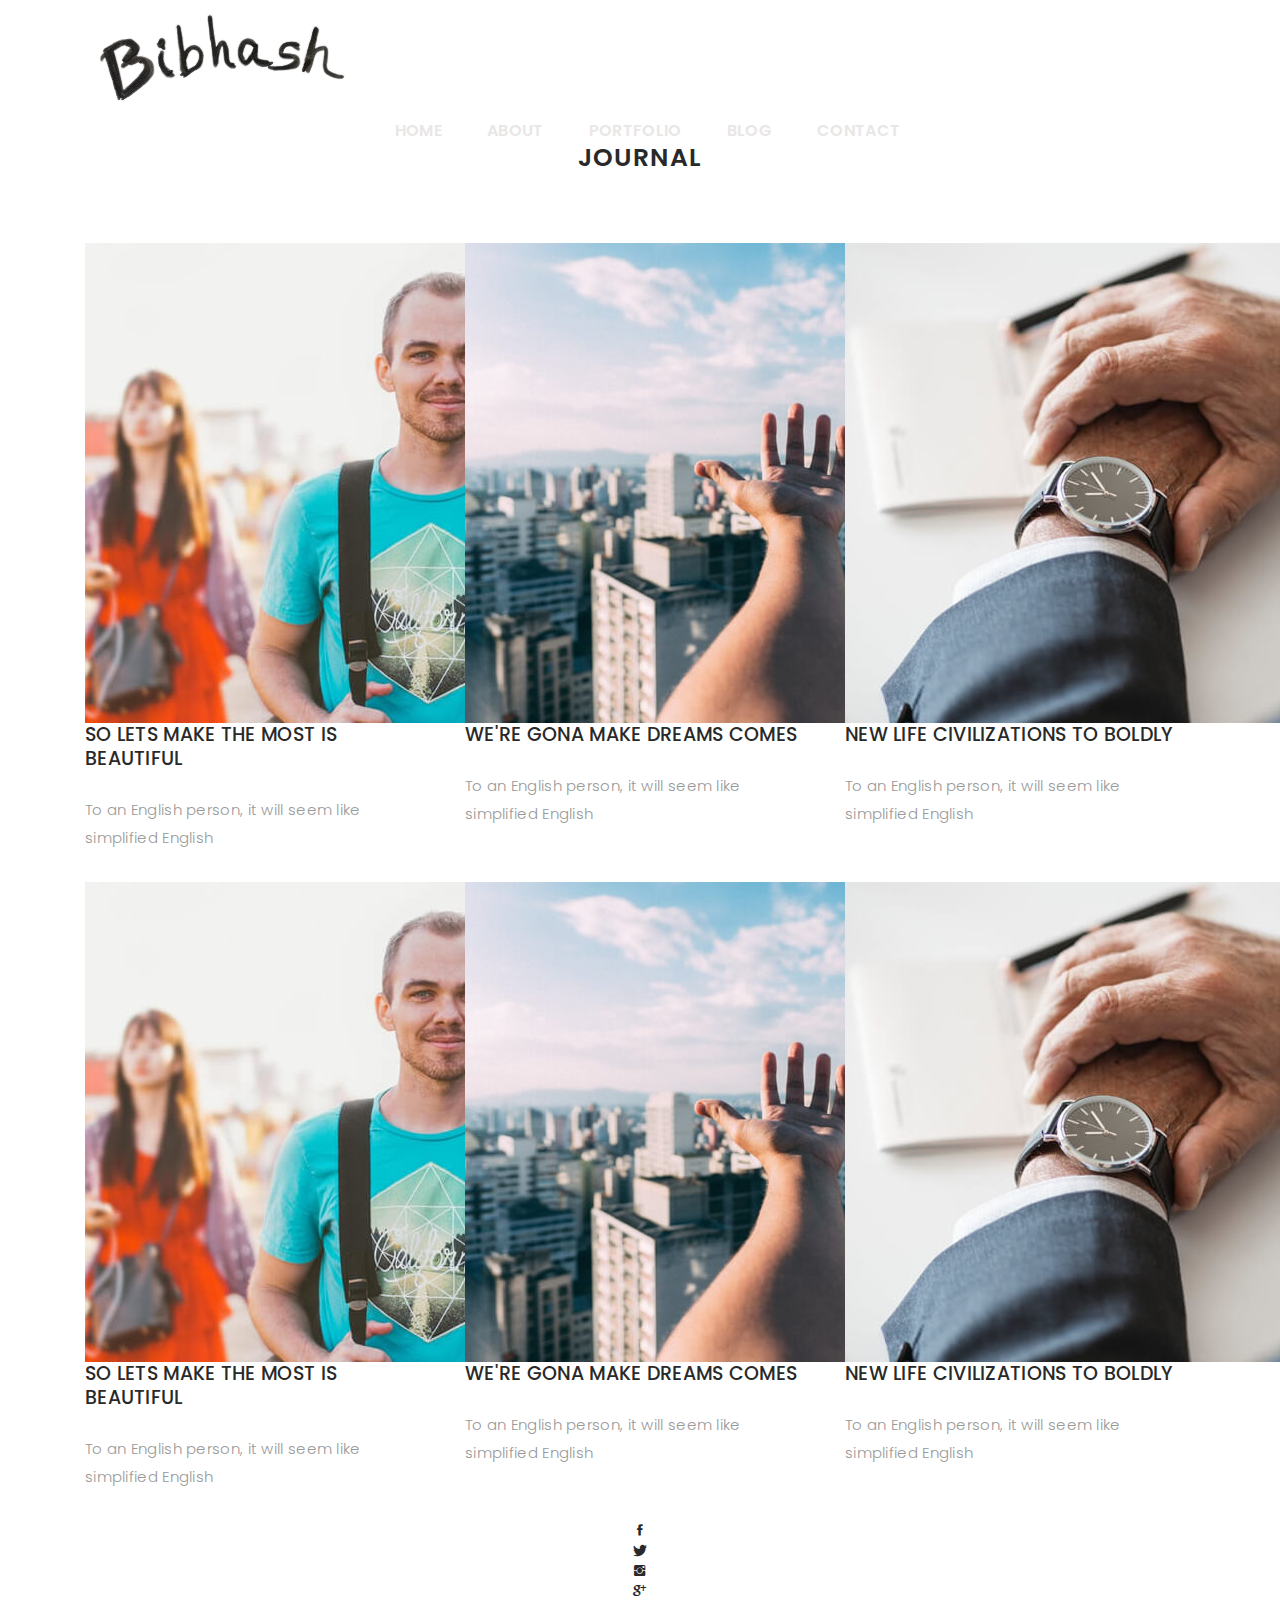
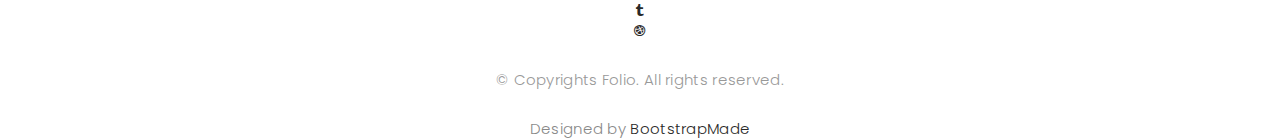
<file: docs/blog-grid.html>
<!DOCTYPE html>
<html lang="en">

<head>
  <!-- meta -->
  <meta charset="utf-8">
  <meta content="width=device-width, initial-scale=1.0" name="viewport">

  <title>Folio - Blog Grid</title>
  <meta content="" name="keywords">
  <meta content="" name="description">

  <!-- Google Fonts -->
  <link href="https://fonts.googleapis.com/css?family=Poppins:300,300i,400,400i,500,500i,600,600i,700,700i|Playfair+Display:400,400i,700,700i,900,900i" rel="stylesheet">

  <!-- Bootstrap CSS File -->
  <link href="lib/bootstrap/css/bootstrap.min.css" rel="stylesheet">

  <!-- Libraries CSS Files -->
  <link href="lib/ionicons/css/ionicons.min.css" rel="stylesheet">
  <link href="lib/owlcarousel/assets/owl.carousel.min.css" rel="stylesheet">
  <link href="lib/magnific-popup/magnific-popup.css" rel="stylesheet">
  <link href="lib/hover/hover.min.css" rel="stylesheet">

  <!-- Blog Stylesheet File -->
  <link href="css/blog.css" rel="stylesheet">

  <!-- Main Stylesheet File -->
  <link href="css/style.css" rel="stylesheet">

  <!-- Responsive css -->
  <link href="css/responsive.css" rel="stylesheet">

  <!-- Favicon -->
  <link rel="shortcut icon" href="images/favicon.png">

  <!-- =======================================================
    Theme Name: Folio
    Theme URL: https://bootstrapmade.com/folio-bootstrap-portfolio-template/
    Author: BootstrapMade.com
    Author URL: https://bootstrapmade.com
  ======================================================= -->
</head>

<body>

  <!-- start section navbar -->
  <nav id="main-nav-subpage" class="subpage-nav">
    <div class="row">
      <div class="container">

        <div class="logo">
          <a href="index.html"><img src="images/logo.png" alt="logo"></a>
        </div>

        <div class="responsive"><i data-icon="m" class="ion-navicon-round"></i></div>

        <ul class="nav-menu list-unstyled">
          <li><a href="#homee" class="smoothScroll">Home</a></li>
          <li><a href="#about" class="smoothScroll">About</a></li>
          <li><a href="#portfolio" class="smoothScroll">Portfolio</a></li>
          <li><a href="#blog" class="smoothScroll">Blog</a></li>
          <li><a href="#contact" class="smoothScroll">Contact</a></li>
        </ul>

      </div>
    </div>
  </nav>
  <!-- End section navbar -->

  <!-- start section journal -->
  <div id="journal-blog" class="text-left  paddsections">

    <div class="container">
      <div class="section-title text-center">
        <h2>journal</h2>
      </div>
    </div>

    <div class="container">
      <div class="journal-block">
        <div class="row">

          <div class="col-lg-4 col-md-6">
            <div class="journal-info mb-30">

              <a href="blog-single.html"><img src="images/blog-post-1.jpg" class="img-responsive" alt="img"></a>

              <div class="journal-txt">

                <h4><a href="blog-single.html">SO LETS MAKE THE MOST IS BEAUTIFUL</a></h4>
                <p class="separator">To an English person, it will seem like simplified English
                </p>

              </div>

            </div>
          </div>

          <div class="col-lg-4 col-md-6">
            <div class="journal-info mb-30">

              <a href="blog-single.html"><img src="images/blog-post-2.jpg" class="img-responsive" alt="img"></a>

              <div class="journal-txt">

                <h4><a href="blog-single.html">WE'RE GONA MAKE DREAMS COMES</a></h4>
                <p class="separator">To an English person, it will seem like simplified English
                </p>

              </div>

            </div>
          </div>

          <div class="col-lg-4 col-md-6">
            <div class="journal-info mb-30">

              <a href="blog-single.html"><img src="images/blog-post-3.jpg" class="img-responsive" alt="img"></a>

              <div class="journal-txt">

                <h4><a href="blog-single.html">NEW LIFE CIVILIZATIONS TO BOLDLY</a></h4>
                <p class="separator">To an English person, it will seem like simplified English
                </p>

              </div>

            </div>
          </div>

          <div class="col-lg-4 col-md-6">
            <div class="journal-info mb-30">

              <a href="blog-single.html"><img src="images/blog-post-1.jpg" class="img-responsive" alt="img"></a>

              <div class="journal-txt">

                <h4><a href="blog-single.html">SO LETS MAKE THE MOST IS BEAUTIFUL</a></h4>
                <p class="separator">To an English person, it will seem like simplified English
                </p>

              </div>

            </div>
          </div>

          <div class="col-lg-4 col-md-6">
            <div class="journal-info mb-30">

              <a href="blog-single.html"><img src="images/blog-post-2.jpg" class="img-responsive" alt="img"></a>

              <div class="journal-txt">

                <h4><a href="blog-single.html">WE'RE GONA MAKE DREAMS COMES</a></h4>
                <p class="separator">To an English person, it will seem like simplified English
                </p>

              </div>

            </div>
          </div>

          <div class="col-lg-4 col-md-6">
            <div class="journal-info mb-30">

              <a href="blog-single.html"><img src="images/blog-post-3.jpg" class="img-responsive" alt="img"></a>

              <div class="journal-txt">

                <h4><a href="blog-single.html">NEW LIFE CIVILIZATIONS TO BOLDLY</a></h4>
                <p class="separator">To an English person, it will seem like simplified English
                </p>

              </div>

            </div>
          </div>

        </div>
      </div>
    </div>
  </div>
  <!-- End section journal -->


  <!-- start section footer -->
  <div id="footer" class="text-center">
    <div class="container">
      <div class="socials-media text-center">

        <ul class="list-unstyled">
          <li><a href="#"><i class="ion-social-facebook"></i></a></li>
          <li><a href="#"><i class="ion-social-twitter"></i></a></li>
          <li><a href="#"><i class="ion-social-instagram"></i></a></li>
          <li><a href="#"><i class="ion-social-googleplus"></i></a></li>
          <li><a href="#"><i class="ion-social-tumblr"></i></a></li>
          <li><a href="#"><i class="ion-social-dribbble"></i></a></li>
        </ul>

      </div>

      <p>&copy; Copyrights Folio. All rights reserved.</p>

      <div class="credits">
        <!--
          All the links in the footer should remain intact.
          You can delete the links only if you purchased the pro version.
          Licensing information: https://bootstrapmade.com/license/
          Purchase the pro version with working PHP/AJAX contact form: https://bootstrapmade.com/buy/?theme=Folio
        -->
        Designed by <a href="https://bootstrapmade.com/">BootstrapMade</a>
      </div>

    </div>
  </div>
  <!-- End section footer -->

  <!-- JavaScript Libraries -->
  <script src="lib/jquery/jquery.min.js"></script>
  <script src="lib/jquery/jquery-migrate.min.js"></script>
  <script src="lib/bootstrap/js/bootstrap.bundle.min.js"></script>
  <script src="lib/typed/typed.js"></script>
  <script src="lib/owlcarousel/owl.carousel.min.js"></script>
  <script src="lib/magnific-popup/magnific-popup.min.js"></script>
  <script src="lib/isotope/isotope.pkgd.min.js"></script>

  <!-- Contact Form JavaScript File -->
  <script src="contactform/contactform.js"></script>

  <!-- Template Main Javascript File -->
  <script src="js/main.js"></script>

</body>

</html>
</file>
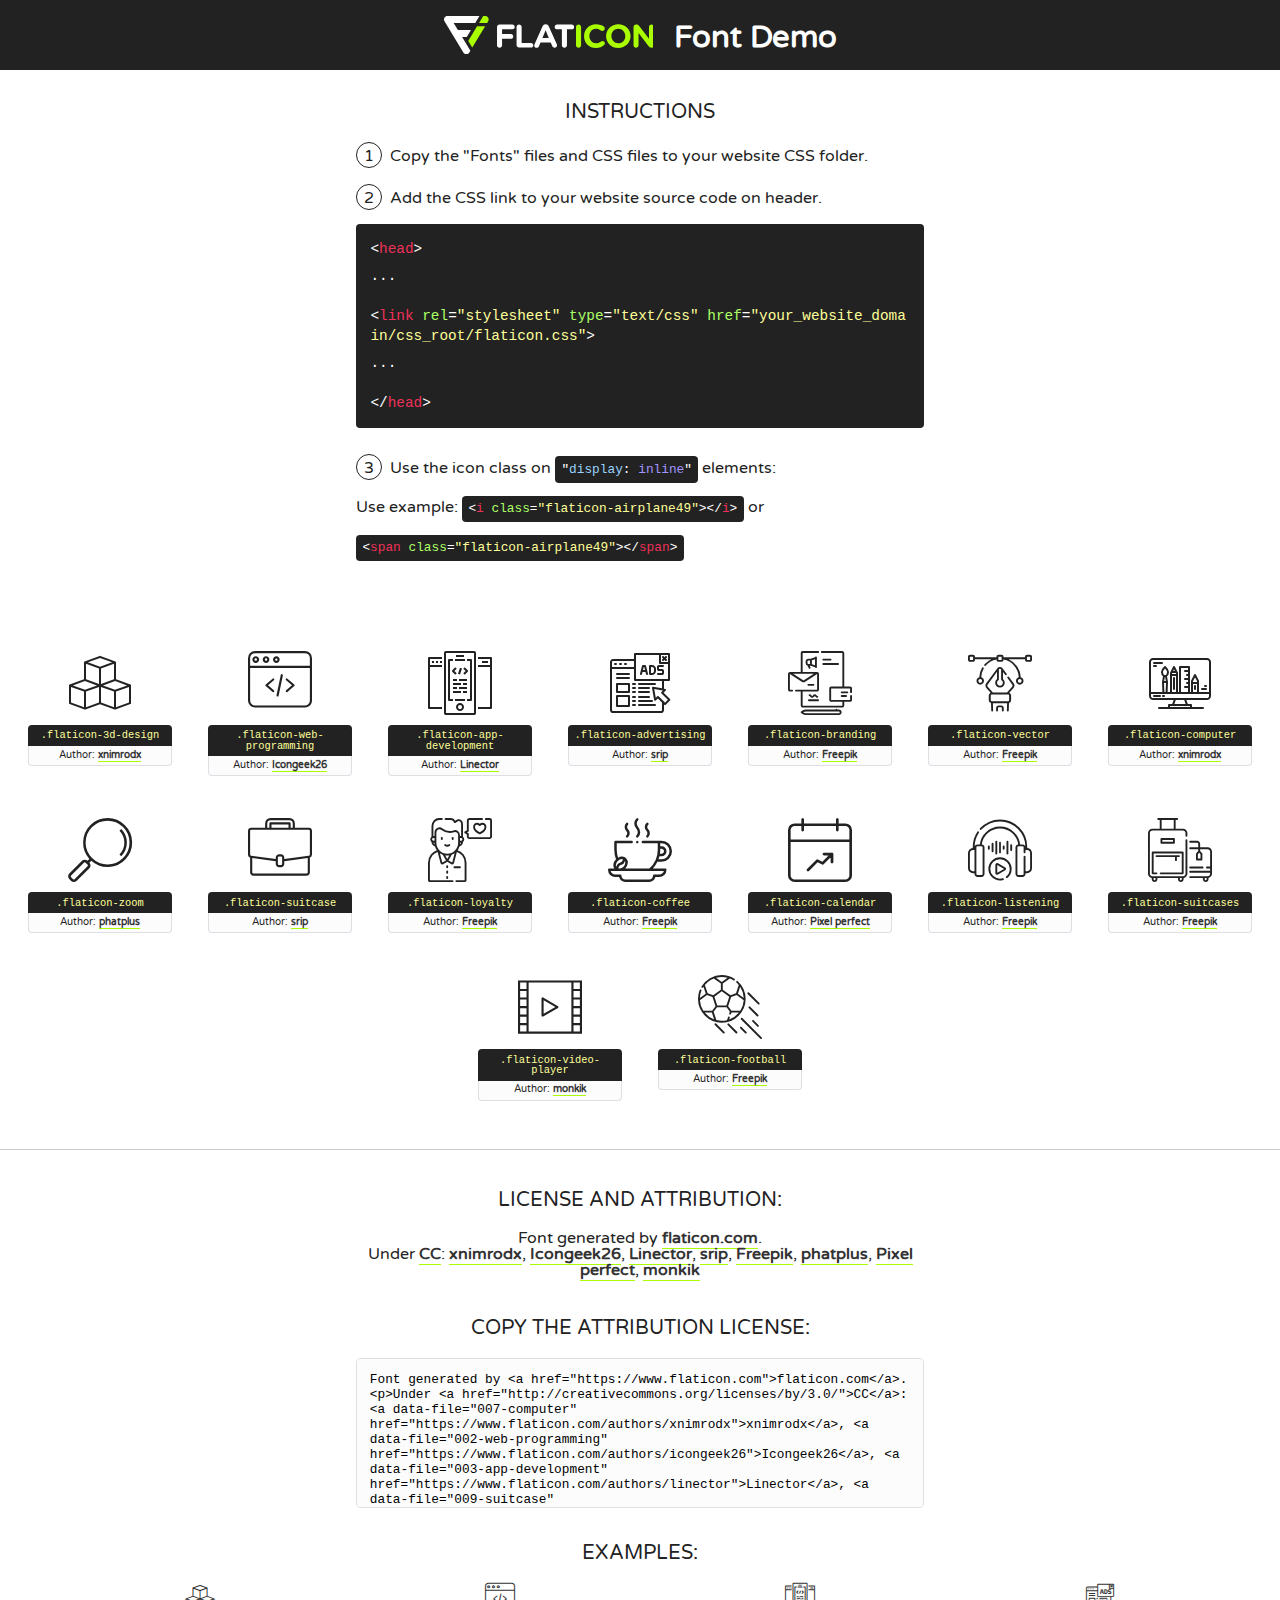
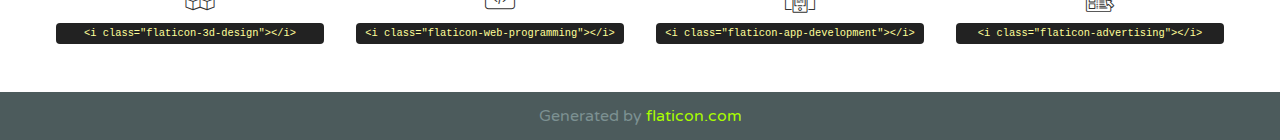
<file: website2.0/fonts/flaticon/font/flaticon.html>
<!DOCTYPE html>
<!--
  Flaticon icon font: Flaticon
  Creation date: 03/07/2020 09:59
-->
<html>
<!DOCTYPE html>
<html>

<head>
    <title>Flaticon WebFont</title>
    <link href="http://fonts.googleapis.com/css?family=Varela+Round" rel="stylesheet" type="text/css" />
    <link rel="stylesheet" type="text/css" href="flaticon.css">
    <meta charset="UTF-8">
    <style>
    html, body, div, span, applet, object, iframe,
    h1, h2, h3, h4, h5, h6, p, blockquote, pre,
    a, abbr, acronym, address, big, cite, code,
    del, dfn, em, img, ins, kbd, q, s, samp,
    small, strike, strong, sub, sup, tt, var,
    b, u, i, center,
    dl, dt, dd, ol, ul, li,
    fieldset, form, label, legend,
    table, caption, tbody, tfoot, thead, tr, th, td,
    article, aside, canvas, details, embed, 
    figure, figcaption, footer, header, hgroup, 
    menu, nav, output, ruby, section, summary,
    time, mark, audio, video {
        margin: 0;
        padding: 0;
        border: 0;
        font-size: 100%;
        font: inherit;
        vertical-align: baseline;
    }
    /* HTML5 display-role reset for older browsers */
    article, aside, details, figcaption, figure, 
    footer, header, hgroup, menu, nav, section {
        display: block;
    }
    body {
        line-height: 1;
    }
    ol, ul {
        list-style: none;
    }
    blockquote, q {
        quotes: none;
    }
    blockquote:before, blockquote:after,
    q:before, q:after {
        content: '';
        content: none;
    }
    table {
        border-collapse: collapse;
        border-spacing: 0;
    }
    body {
        font-family: 'Varela Round', Helvetica, Arial, sans-serif;
        font-size: 16px;
        color: #222;
    }
    a {
        color: #333;
        border-bottom: 1px solid #a9fd00;
        font-weight: bold;
        text-decoration: none;
    }
    * {
        -moz-box-sizing: border-box;
        -webkit-box-sizing: border-box;
        box-sizing: border-box;
        margin: 0;
        padding: 0;
    }
    [class^="flaticon-"]:before, [class*=" flaticon-"]:before, [class^="flaticon-"]:after, [class*=" flaticon-"]:after {
        font-family: Flaticon;
        font-size: 30px;
        font-style: normal;
        margin-left: 20px;
        color: #333;
    }
    .wrapper {
        max-width: 600px;
        margin: auto;
        padding: 0 1em;
    }
    .title {
        font-size: 1.25em;
        text-align: center;
        margin-bottom: 1em;
        text-transform: uppercase;
    }
    header {
        text-align: center;
        background-color: #222;
        color: #fff;
        padding: 1em;
    }
    header .logo {
        width: 210px;
        height: 38px;
        display: inline-block;
        vertical-align: middle;
        margin-right: 1em;
        border: none;
    }
    header strong {
        font-size: 1.95em;
        font-weight: bold;
        vertical-align: middle;
        margin-top: 5px;
        display: inline-block;
    }
    .demo {
        margin: 2em auto;
        line-height: 1.25em;
    }
    .demo ul li {
        margin-bottom: 1em;
    }
    .demo ul li .num {
        color: #222;
        border-radius: 20px;
        display: inline-block;
        width: 26px;
        padding: 3px;
        height: 26px;
        text-align: center;
        margin-right: 0.5em;
        border: 1px solid #222;
    }
    .demo ul li code {
        background-color: #222;
        border-radius: 4px;
        padding: 0.25em 0.5em;
        display: inline-block;
        color: #fff;
        font-family: Consolas,Monaco,Lucida Console,Liberation Mono,DejaVu Sans Mono,Bitstream Vera Sans Mono,Courier New, monospace;
        font-weight: lighter;
        margin-top: 1em;
        font-size: 0.8em;
        word-break: break-all;
    }
    .demo ul li code.big {
        padding: 1em;
        font-size: 0.9em;
    }
    .demo ul li code .red {
        color: #EF3159;
    }
    .demo ul li code .green {
        color: #ACFF65;
    }
    .demo ul li code .yellow {
        color: #FFFF99;
    }
    .demo ul li code .blue {
        color: #99D3FF;
    }
    .demo ul li code .purple {
        color: #A295FF;
    }
    .demo ul li code .dots {
        margin-top: 0.5em;
        display: block;
    }
    #glyphs {
        border-bottom: 1px solid #ccc;
        padding: 2em 0;
        text-align: center;
    }
    .glyph {
        display: inline-block;
        width: 9em;
        margin: 1em;
        text-align: center;
        vertical-align: top;
        background: #FFF;
    }
    .glyph .glyph-icon {
        padding: 10px;
        display: block;
        font-family:"Flaticon";
        font-size: 64px;
        line-height: 1;
    }
    .glyph .glyph-icon:before {
        font-size: 64px;
        color: #222;
        margin-left: 0;
    }
    .class-name {
        font-size: 0.65em;
        background-color: #222;
        color: #fff;
        border-radius: 4px 4px 0 0;
        padding: 0.5em;
        color: #FFFF99;
        font-family: Consolas,Monaco,Lucida Console,Liberation Mono,DejaVu Sans Mono,Bitstream Vera Sans Mono,Courier New, monospace;
    }
    .author-name {
        font-size: 0.6em;
        background-color: #fcfcfd;
        border: 1px solid #DEDEE4;
        border-top: 0;
        border-radius: 0 0 4px 4px;
        padding: 0.5em;
    }
    .class-name:last-child {
        font-size: 10px;
        color:#888;
    }
    .class-name:last-child a {
        font-size: 10px;
        color:#555;
    }
    .class-name:last-child a:hover {
        color:#a9fd00;
    }
    .glyph > input {
        display: block;
        width: 100px;
        margin: 5px auto;
        text-align: center;
        font-size: 12px;
        cursor: text;
    }
    .glyph > input.icon-input {
        font-family:"Flaticon";
        font-size: 16px;
        margin-bottom: 10px;
    }
    .attribution .title {
        margin-top: 2em;
    }
    .attribution textarea {
        background-color: #fcfcfd;
        padding: 1em;
        border: none;
        box-shadow: none;
        border: 1px solid #DEDEE4;
        border-radius: 4px;
        resize: none;
        width: 100%;
        height: 150px;
        font-size: 0.8em;
        font-family: Consolas,Monaco,Lucida Console,Liberation Mono,DejaVu Sans Mono,Bitstream Vera Sans Mono,Courier New, monospace;
        -webkit-appearance: none;
    }
    .iconsuse {
        margin: 2em auto;
        text-align: center;
        max-width: 1200px;
    }
    .iconsuse:after {
        content: '';
        display: table;
        clear: both;
    }
    .iconsuse .image {
        float: left;
        width: 25%;
        padding: 0 1em;
    }
    .iconsuse .image p {
        margin-bottom: 1em;
    }
    .iconsuse .image span {
        display: block;
        font-size: 0.65em;
        background-color: #222;
        color: #fff;
        border-radius: 4px;
        padding: 0.5em;
        color: #FFFF99;
        margin-top: 1em;
        font-family: Consolas,Monaco,Lucida Console,Liberation Mono,DejaVu Sans Mono,Bitstream Vera Sans Mono,Courier New, monospace;
    }
    #footer {
        text-align: center;
        background-color: #4C5B5C;
        color: #7c9192;
        padding: 1em;
    }
    #footer a {
        border: none;
        color: #a9fd00;
        font-weight: normal;
    }
    @media (max-width: 960px) {
        .iconsuse .image {
            width: 50%;
        }
    }
    @media (max-width: 560px) {
        .iconsuse .image {
            width: 100%;
        }
    }
    </style>
</head>

<body class="characters-off">

    <header>
        <a href="https://www.flaticon.com" target="_blank" class="logo">
            <svg version="1.1" xmlns="http://www.w3.org/2000/svg" xmlns:xlink="http://www.w3.org/1999/xlink" xmlns:a="http://ns.adobe.com/AdobeSVGViewerExtensions/3.0/" viewBox="0 0 560.875 102.036" enable-background="new 0 0 560.875 102.036" xml:space="preserve">
                <defs>
                </defs>
                <g>
                    <g class="letters">
                        <path fill="#ffffff" d="M141.596,29.675c0-3.777,2.985-6.767,6.764-6.767h34.438c3.426,0,6.15,2.728,6.15,6.15
                        c0,3.43-2.724,6.149-6.15,6.149h-27.674v13.091h23.719c3.429,0,6.151,2.724,6.151,6.15c0,3.43-2.723,6.149-6.151,6.149h-23.719
                        v17.574c0,3.773-2.986,6.761-6.764,6.761c-3.779,0-6.764-2.989-6.764-6.761V29.675z"></path>
                        <path fill="#ffffff" d="M193.844,29.149c0-3.781,2.985-6.767,6.764-6.767c3.776,0,6.763,2.985,6.763,6.767v42.957h25.039
                        c3.426,0,6.149,2.726,6.149,6.153c0,3.425-2.723,6.15-6.149,6.15h-31.802c-3.779,0-6.764-2.986-6.764-6.768V29.149z"></path>
                        <path fill="#ffffff" d="M241.891,75.71l21.438-48.407c1.492-3.341,4.215-5.357,7.906-5.357h0.792
                        c3.686,0,6.323,2.017,7.815,5.357l21.439,48.407c0.436,0.967,0.701,1.845,0.701,2.723c0,3.602-2.809,6.501-6.414,6.501
                        c-3.161,0-5.269-1.845-6.499-4.655l-4.132-9.661h-27.059l-4.301,10.102c-1.144,2.631-3.426,4.214-6.237,4.214
                        c-3.517,0-6.24-2.81-6.24-6.325C241.1,77.64,241.451,76.677,241.891,75.71z M279.932,58.666l-8.521-20.297l-8.526,20.297H279.932
                        z"></path>
                        <path fill="#ffffff" d="M314.864,35.387H301.86c-3.429,0-6.239-2.813-6.239-6.238c0-3.429,2.811-6.24,6.239-6.24h39.533
                        c3.426,0,6.237,2.811,6.237,6.24c0,3.425-2.811,6.238-6.237,6.238h-13.001v42.785c0,3.773-2.99,6.761-6.764,6.761
                        c-3.779,0-6.764-2.989-6.764-6.761V35.387z"></path>
                        <path fill="#A9FD00" d="M352.615,29.149c0-3.781,2.985-6.767,6.767-6.767c3.774,0,6.761,2.985,6.761,6.767v49.024
                        c0,3.773-2.987,6.761-6.761,6.761c-3.781,0-6.767-2.989-6.767-6.761V29.149z"></path>
                        <path fill="#A9FD00" d="M374.132,53.836v-0.179c0-17.481,13.178-31.801,32.065-31.801c9.22,0,15.459,2.458,20.557,6.238
                        c1.402,1.054,2.637,2.985,2.637,5.357c0,3.692-2.985,6.59-6.681,6.59c-1.845,0-3.071-0.702-4.044-1.319
                        c-3.776-2.813-7.729-4.393-12.562-4.393c-10.364,0-17.831,8.611-17.831,19.154v0.173c0,10.542,7.291,19.329,17.831,19.329
                        c5.715,0,9.492-1.756,13.359-4.834c1.049-0.874,2.458-1.491,4.039-1.491c3.429,0,6.325,2.813,6.325,6.236
                        c0,2.106-1.056,3.78-2.282,4.834c-5.539,4.834-12.036,7.733-21.878,7.733C387.572,85.464,374.132,71.493,374.132,53.836z"></path>
                        <path fill="#A9FD00" d="M433.009,53.836v-0.179c0-17.481,13.79-31.801,32.766-31.801c18.981,0,32.592,14.143,32.592,31.628v0.173
                        c0,17.483-13.785,31.807-32.769,31.807C446.625,85.464,433.009,71.32,433.009,53.836z M484.224,53.836v-0.179
                        c0-10.539-7.725-19.326-18.626-19.326c-10.893,0-18.449,8.611-18.449,19.154v0.173c0,10.542,7.73,19.329,18.626,19.329
                        C476.676,72.986,484.224,64.378,484.224,53.836z"></path>
                        <path fill="#A9FD00" d="M506.233,29.321c0-3.774,2.99-6.763,6.767-6.763h1.401c3.252,0,5.183,1.583,7.029,3.953l26.093,34.265
                        V29.059c0-3.692,2.99-6.677,6.681-6.677c3.683,0,6.671,2.985,6.671,6.677v48.934c0,3.78-2.987,6.765-6.764,6.765h-0.436
                        c-3.257,0-5.188-1.581-7.034-3.953l-27.056-35.492v32.944c0,3.687-2.985,6.676-6.678,6.676c-3.683,0-6.673-2.989-6.673-6.676
                        V29.321z"></path>
                    </g>
                    <g class="insignia">
                        <path fill="#ffffff" d="M48.372,56.137h12.517l11.156-18.537H37.186L25.688,18.539h57.825L94.668,0H9.271
                        C5.925,0,2.842,1.801,1.198,4.716c-1.644,2.907-1.593,6.482,0.134,9.343l50.38,83.501c1.678,2.781,4.689,4.476,7.938,4.476
                        c3.246,0,6.257-1.695,7.935-4.476l2.898-4.804L48.372,56.137z"></path>
                        <g class="i">
                            <path fill="#A9FD00" d="M93.575,18.539h0.031v0.004l21.652,0.004l2.705-4.488c1.727-2.861,1.778-6.436,0.133-9.343
                            C116.454,1.801,113.371,0,110.026,0h-5.294L93.575,18.539z"></path>
                            <polygon fill="#A9FD00" points="88.291,27.356 64.725,66.486 75.519,84.404 109.942,27.356"></polygon>
                        </g>
                    </g>
                </g>
            </svg>
        </a>
        <strong>Font Demo</strong>
    </header>


    <section class="demo wrapper">

        <p class="title">Instructions</p>

        <ul>
            <li>
                <span class="num">1</span>Copy the "Fonts" files and CSS files to your website CSS folder.
            </li>
            <li>
                <span class="num">2</span>Add the CSS link to your website source code on header.
                <code class="big">
                    &lt;<span class="red">head</span>&gt;
                    <br/><span class="dots">...</span>
                    <br/>&lt;<span class="red">link</span> <span class="green">rel</span>=<span class="yellow">"stylesheet"</span> <span class="green">type</span>=<span class="yellow">"text/css"</span> <span class="green">href</span>=<span class="yellow">"your_website_domain/css_root/flaticon.css"</span>&gt;
                    <br/><span class="dots">...</span>
                    <br/>&lt;/<span class="red">head</span>&gt;
                </code>
            </li>

            <li>
                <p>
                    <span class="num">3</span>Use the icon class on <code>"<span class="blue">display</span>:<span class="purple"> inline</span>"</code> elements:
                    <br />
                    Use example: <code>&lt;<span class="red">i</span> <span class="green">class</span>=<span class="yellow">&quot;flaticon-airplane49&quot;</span>&gt;&lt;/<span class="red">i</span>&gt;</code> or <code>&lt;<span class="red">span</span> <span class="green">class</span>=<span class="yellow">&quot;flaticon-airplane49&quot;</span>&gt;&lt;/<span class="red">span</span>&gt;</code>
            </li>
        </ul>

    </section>




   <section id="glyphs">          
    
      
        <div class="glyph"><div class="glyph-icon flaticon-3d-design"></div>
            <div class="class-name">.flaticon-3d-design</div>
            <div class="author-name">Author: <a data-file="001-3d-design" href="https://www.flaticon.com/authors/xnimrodx">xnimrodx</a> </div> 
        </div>        
        
        <div class="glyph"><div class="glyph-icon flaticon-web-programming"></div>
            <div class="class-name">.flaticon-web-programming</div>
            <div class="author-name">Author: <a data-file="002-web-programming" href="https://www.flaticon.com/authors/icongeek26">Icongeek26</a> </div> 
        </div>        
        
        <div class="glyph"><div class="glyph-icon flaticon-app-development"></div>
            <div class="class-name">.flaticon-app-development</div>
            <div class="author-name">Author: <a data-file="003-app-development" href="https://www.flaticon.com/authors/linector">Linector</a> </div> 
        </div>        
        
        <div class="glyph"><div class="glyph-icon flaticon-advertising"></div>
            <div class="class-name">.flaticon-advertising</div>
            <div class="author-name">Author: <a data-file="004-advertising" href="https://www.flaticon.com/authors/srip">srip</a> </div> 
        </div>        
        
        <div class="glyph"><div class="glyph-icon flaticon-branding"></div>
            <div class="class-name">.flaticon-branding</div>
            <div class="author-name">Author: <a data-file="005-branding" href="http://www.freepik.com">Freepik</a> </div> 
        </div>        
        
        <div class="glyph"><div class="glyph-icon flaticon-vector"></div>
            <div class="class-name">.flaticon-vector</div>
            <div class="author-name">Author: <a data-file="006-vector" href="http://www.freepik.com">Freepik</a> </div> 
        </div>        
        
        <div class="glyph"><div class="glyph-icon flaticon-computer"></div>
            <div class="class-name">.flaticon-computer</div>
            <div class="author-name">Author: <a data-file="007-computer" href="https://www.flaticon.com/authors/xnimrodx">xnimrodx</a> </div> 
        </div>        
        
        <div class="glyph"><div class="glyph-icon flaticon-zoom"></div>
            <div class="class-name">.flaticon-zoom</div>
            <div class="author-name">Author: <a data-file="008-zoom" href="https://www.flaticon.com/authors/phatplus">phatplus</a> </div> 
        </div>        
        
        <div class="glyph"><div class="glyph-icon flaticon-suitcase"></div>
            <div class="class-name">.flaticon-suitcase</div>
            <div class="author-name">Author: <a data-file="009-suitcase" href="https://www.flaticon.com/authors/srip">srip</a> </div> 
        </div>        
        
        <div class="glyph"><div class="glyph-icon flaticon-loyalty"></div>
            <div class="class-name">.flaticon-loyalty</div>
            <div class="author-name">Author: <a data-file="010-loyalty" href="http://www.freepik.com">Freepik</a> </div> 
        </div>        
        
        <div class="glyph"><div class="glyph-icon flaticon-coffee"></div>
            <div class="class-name">.flaticon-coffee</div>
            <div class="author-name">Author: <a data-file="011-coffee" href="http://www.freepik.com">Freepik</a> </div> 
        </div>        
        
        <div class="glyph"><div class="glyph-icon flaticon-calendar"></div>
            <div class="class-name">.flaticon-calendar</div>
            <div class="author-name">Author: <a data-file="012-calendar" href="https://www.flaticon.com/authors/pixel-perfect">Pixel perfect</a> </div> 
        </div>        
        
        <div class="glyph"><div class="glyph-icon flaticon-listening"></div>
            <div class="class-name">.flaticon-listening</div>
            <div class="author-name">Author: <a data-file="013-listening" href="http://www.freepik.com">Freepik</a> </div> 
        </div>        
        
        <div class="glyph"><div class="glyph-icon flaticon-suitcases"></div>
            <div class="class-name">.flaticon-suitcases</div>
            <div class="author-name">Author: <a data-file="014-suitcases" href="http://www.freepik.com">Freepik</a> </div> 
        </div>        
        
        <div class="glyph"><div class="glyph-icon flaticon-video-player"></div>
            <div class="class-name">.flaticon-video-player</div>
            <div class="author-name">Author: <a data-file="015-video-player" href="https://www.flaticon.com/authors/monkik">monkik</a> </div> 
        </div>        
        
        <div class="glyph"><div class="glyph-icon flaticon-football"></div>
            <div class="class-name">.flaticon-football</div>
            <div class="author-name">Author: <a data-file="016-football" href="http://www.freepik.com">Freepik</a> </div> 
        </div>        
        

    </section>



    <section class="attribution wrapper"   style="text-align:center;">

      <div class="title">License and attribution:</div><div class="attrDiv">Font generated by <a href="https://www.flaticon.com">flaticon.com</a>. <div><p>Under <a href="http://creativecommons.org/licenses/by/3.0/">CC</a>: <a data-file="007-computer" href="https://www.flaticon.com/authors/xnimrodx">xnimrodx</a>, <a data-file="002-web-programming" href="https://www.flaticon.com/authors/icongeek26">Icongeek26</a>, <a data-file="003-app-development" href="https://www.flaticon.com/authors/linector">Linector</a>, <a data-file="009-suitcase" href="https://www.flaticon.com/authors/srip">srip</a>, <a data-file="016-football" href="http://www.freepik.com">Freepik</a>, <a data-file="008-zoom" href="https://www.flaticon.com/authors/phatplus">phatplus</a>, <a data-file="012-calendar" href="https://www.flaticon.com/authors/pixel-perfect">Pixel perfect</a>, <a data-file="015-video-player" href="https://www.flaticon.com/authors/monkik">monkik</a></p>  </div>
      </div>
      <div class="title">Copy the Attribution License:</div>

    <textarea onclick="this.focus();this.select();">Font generated by &lt;a href=&quot;https://www.flaticon.com&quot;&gt;flaticon.com&lt;/a&gt;. <p>Under <a href="http://creativecommons.org/licenses/by/3.0/">CC</a>: <a data-file="007-computer" href="https://www.flaticon.com/authors/xnimrodx">xnimrodx</a>, <a data-file="002-web-programming" href="https://www.flaticon.com/authors/icongeek26">Icongeek26</a>, <a data-file="003-app-development" href="https://www.flaticon.com/authors/linector">Linector</a>, <a data-file="009-suitcase" href="https://www.flaticon.com/authors/srip">srip</a>, <a data-file="016-football" href="http://www.freepik.com">Freepik</a>, <a data-file="008-zoom" href="https://www.flaticon.com/authors/phatplus">phatplus</a>, <a data-file="012-calendar" href="https://www.flaticon.com/authors/pixel-perfect">Pixel perfect</a>, <a data-file="015-video-player" href="https://www.flaticon.com/authors/monkik">monkik</a></p>  
     </textarea>

    </section>

    <section class="iconsuse">

          <div class="title">Examples:</div>            
             
            <div class="image">
                <p>
                    <i class="glyph-icon flaticon-3d-design"></i> 
                    <span>&lt;i class=&quot;flaticon-3d-design&quot;&gt;&lt;/i&gt;</span>
                </p>
            </div>
            
            <div class="image">
                <p>
                    <i class="glyph-icon flaticon-web-programming"></i> 
                    <span>&lt;i class=&quot;flaticon-web-programming&quot;&gt;&lt;/i&gt;</span>
                </p>
            </div>
            
            <div class="image">
                <p>
                    <i class="glyph-icon flaticon-app-development"></i> 
                    <span>&lt;i class=&quot;flaticon-app-development&quot;&gt;&lt;/i&gt;</span>
                </p>
            </div>
            
            <div class="image">
                <p>
                    <i class="glyph-icon flaticon-advertising"></i> 
                    <span>&lt;i class=&quot;flaticon-advertising&quot;&gt;&lt;/i&gt;</span>
                </p>
            </div>
                       
        </div>
                            
    </section>

<div id="footer">
    <div>Generated by <a href="https://www.flaticon.com">flaticon.com</a>
    </div>
</div>



</body>
</html>
</file>
<file: docs/css/blog.css>
/*-----------------------------------------------------------------------------------*/

/*  -  Navbar fixd page
/*-----------------------------------------------------------------------------------*/

.subpage-nav {
  display: block !important;
  position: relative;
}

/*-----------------------------------------------------------------------------------*/

/*  /* Single page */

/*-----------------------------------------------------------------------------------*/

/* main content */

.main-content {
  background: #f7f7f7;
}

.main-content .container-main {
  display: inline-block;
  width: 100%;
}

.main-content .container-main .block-main {
  margin-bottom: 30px;
  overflow: hidden;
}

.container-main .block-main .content-main {
  background: #fff none repeat scroll 0 0;
  display: inline-block;
  width: 100%;
}

.journal-txt h4 a {
  display: block;
  font-size: 19px;
  line-height: 24px;
  margin: 0 0 13px 0;
  font-weight: 500;
  color: #292929;
  -moz-transition: all 0.5s ease-in-out 0s;
  -ms-transition: all 0.5s ease-in-out 0s;
  -o-transition: all 0.5s ease-in-out 0s;
  -webkit-transition: all 0.5s ease-in-out 0s;
  transition: all 0.5s ease-in-out 0s;
}

.journal-txt h4 a:hover {
  color: #b8a07e;
  -moz-transition: all 0.5s ease-in-out 0s;
  -ms-transition: all 0.5s ease-in-out 0s;
  -o-transition: all 0.5s ease-in-out 0s;
  -webkit-transition: all 0.5s ease-in-out 0s;
  transition: all 0.5s ease-in-out 0s;
}

.post-meta ul li {
  font-size: 12px;
  font-weight: normal;
  margin-left: 8px;
  margin-right: 8px;
  text-transform: capitalize;
  display: inline-block;
  float: none;
}

.content-main .post-meta a {
  color: #a2a2a2;
  margin-left: 5px;
}

/* Commonts */

.comments {
  background: #fff;
}

.entry-comments h6 {
  margin-right: 10px;
  font-size: 13px;
  letter-spacing: 0.1em;
  font-weight: 500;
}

.entry-comments-item {
  margin-top: 40px;
  padding-bottom: 40px;
  border-bottom: 1px solid #f2f2f2;
}

.entry-comments-avatar {
  position: absolute;
  display: block;
  border-radius: 50%;
  width: 60px;
  height: 60px;
}

.entry-comments-body {
  padding-left: 86px;
}

.entry-comments-author {
  margin-right: 10px;
  font-size: 13px;
  color: #292929;
  letter-spacing: 0.1em;
  font-weight: 500;
}

.rep {
  font-size: 13px;
  color: #292929;
  letter-spacing: 0.1em;
  font-weight: 500;
  text-transform: capitalize;
}

.entry-comments span a {
  font-size: 13px;
  color: #999;
}

.entry-comments-reply {
  padding-left: 10%;
}

/* Commonts form */

.cmt {
  background: #fff;
}

blockquote {
  padding: 40px;
  background-color: #f2f2f2;
  margin: 30px 0;
  border: none;
  border-left: 4px solid #b8a07e;
}
</file>
<file: docs/css/style.css>
/*  General Styling
/*-----------------------------------------------------------------------------------*/

body {
  background: #ffffff;
  color: #898989;
  font-family: 'Poppins', helvetica;
  font-size: 15px;
  font-weight: 300;
  line-height: 20px;
  letter-spacing: 0.02em;
  overflow-x: hidden;
  margin: 0 auto;
  padding: 0;
  -moz-box-sizing: border-box;
  -ms-box-sizing: border-box;
  -o-box-sizing: border-box;
  -webkit-box-sizing: border-box;
  box-sizing: border-box;
}

h1, h2, h3, h4, h5, h6 {
  margin: 0;
}

h2 {
  color: #292929;
  font-weight: 600;
}

h4 {
  color: #292929;
  font-size: 14px;
  font-weight: 600;
}

a {
  color: #292929;
  text-decoration: none !important;
  -moz-transition: all 0.5s ease-in-out 0s;
  -ms-transition: all 0.5s ease-in-out 0s;
  -o-transition: all 0.5s ease-in-out 0s;
  -webkit-transition: all 0.5s ease-in-out 0s;
  transition: all 0.5s ease-in-out 0s;
}

a:hover {
  -moz-transition: all 0.5s ease-in-out 0s;
  -ms-transition: all 0.5s ease-in-out 0s;
  -o-transition: all 0.5s ease-in-out 0s;
  -webkit-transition: all 0.5s ease-in-out 0s;
  transition: all 0.5s ease-in-out 0s;
}

a:hover, a:focus {
  color: #1a7ec9;
  text-decoration: underline;
}

p {
  margin: 25px 0;
  padding: 0;
  font-size: 15px;
  color: #999999;
  line-height: 28px;
}

::-moz-selection {
  background: #b8a07e;
  color: #fff;
}

::selection {
  background: #1a7ec9;
  color: #1a7ec9;
}

.btn {
  background: #333;
  border: medium none;
  border-radius: 0;
  color: #fff;
  font-size: 12px;
  height: 50px;
  line-height: 50px;
  padding: 0 30px;
  text-transform: uppercase;
}

.btn:hover, .btn:focus {
  color: #fff;
}

.section-title {
  margin-bottom: 70px;
}

.section-title h2 {
  font-size: 25px;
  letter-spacing: 1px;
  text-transform: uppercase;
}

.form-control {
  background-color: transparent;
  border: 1px solid #999;
  border-radius: 0;
  color: #999999;
  font-size: 12px;
  font-weight: 500;
  height: 50px;
  letter-spacing: 0.1em;
  padding-left: 10px;
  margin: 0 0 25px 0;
  line-height: 14px;
  text-transform: uppercase;
}

.form-control:focus {
  box-shadow: none;
  outline: 0 none;
}


.hvr-shutter-in-horizontal::before {
  background: #333;
}

.hvr-shutter-in-horizontal:hover {
  background: #b8a07e;
}

.mb-30 {
  margin-bottom: 30px;
}

/*--------------------------------------------------------------------------------------------------------------------------------------------------------------------------------------------------*/
        /*------------------------------------------------------------------------   Page Components -----------------------------------------------------------------------------*/
/*--------------------------------------------------------------------------------------------------------------------------------------------------------------------------------------------------*/



/*-----------------------------------------------------------------------------------*/
/*  Navbar Top
/*-----------------------------------------------------------------------------------*/
nav {
  position: fixed;
  background: #fff;
  z-index: 1000;
  width: 100vw;
  padding: 5px;
  display: block;
  transition:0.5s;
}

.nav-menu {
  float: right;
  line-height: 32px;
  margin-bottom: 0;
  padding-top: 20px;
  width:100%;
  display:flex;
  justify-content:center;
}

.opaque{
  -webkit-box-shadow: 0px 2px 92px 0px rgba(0, 0, 0, 0.18);
  -moz-box-shadow: 0px 2px 92px 0px rgba(0, 0, 0, 0.18);
  box-shadow: 0px 2px 92px 0px rgba(0, 0, 0, 0.18);
}

.trans{
background: rgba(0,0,0,0);
color: white !important;
}

nav ul li {
  float: left;
  margin-right: 15px;
  font-family: 'Poppins', sans-serif;
  font-size: 14px;
  margin-left: 30px;
  display:flex;
  flex-direction:column;
  justify-content:center;
}


nav ul li a {
  padding: 2px 0 0 0;
  position: relative;
  display: block;
  font-size: 1rem;
  font-family: 'Poppins', helvetica;
  color: #e9e6e6;
  letter-spacing: 0.02em;
  font-weight: 600;
  line-height: 14px;
  text-transform: uppercase;
  -moz-transition: all 0.5s ease-in-out 0s;
  -ms-transition: all 0.5s ease-in-out 0s;
  -o-transition: all 0.5s ease-in-out 0s;
  -webkit-transition: all 0.5s ease-in-out 0s;
  transition: all 0.5s ease-in-out 0s;
}

nav ul li a:hover, nav ul li a:focus {
    color:#88c6f5;
}

.nav-hover::after{
  position: absolute;
  content: '';
  width: 80%;
  bottom: -1rem;
  left: 0rem;
  background-color: #88c6f5;
  z-index: 100000;
  height: 5px;
  animation: extend 0.4s ease-in-out;
}

@keyframes extend{
0% {width:0rem};
25% {width:.5rem};
50% {width:1.3rem};
75% {width:2.4rem};
100% {width:3rem};
}

.responsive {
  display: none;
  font-size: 23px;
}

.nav-active{
color:#88c6f5;
}

.nav-active:after {
  position: absolute;
  content: '';
  width: 80%;
  bottom: -1rem;
  left: 0rem;
  background-color: #88c6f5;
  z-index: 100000;
  height: 5px;
  animation: extend 0.4s ease-in-out;
}

/*----------------------------------------------------------------------------------*/
/*  Header
/*-----------------------------------------------------------------------------------*/

#header {
  background: url("../images/bg_alt.jpg") repeat scroll center center / contain;
  background-attachment: fixed;
  height: 100vh;
  width: 100%;
}


#header .header-box{
position: absolute;
top:0px;
left:0px;
height:100vh;
width:100vw;
z-index:0;
background: rgba(0,0,0,0.6);
}

#header .header-content {
  height: 100vh;
  text-align: center;
  width: 100%;
  display: flex;
  justify-content: center;
  flex-direction: column;
  z-index:10;
}

.header-content h1 {
  font-size: 60px;
  text-align:center;
  font-weight: 700;
  margin-bottom: 10px;
  text-transform: uppercase;
  color: #fff;
}

.header-content p {
  font-size: 16px;
  letter-spacing: 3px;
  margin-top: 0;
  margin-bottom: 30px;
  text-transform: capitalize;
  color: #fff;
  font-weight: 500;
}

.arrows {
	width: 60px;
	height: 72px;
	position: absolute;
	left: 50%;
	margin-left: -30px;
	bottom: 20px;
}

.arrows path {
	stroke: #FFF;
	fill: transparent;
	stroke-width: 2px;
	animation: arrow 1.8s infinite;
	-webkit-animation: arrow 1.8s infinite;
}

@keyframes arrow
{
0% {opacity:0}
40% {opacity:1}
80% {opacity:0}
100% {opacity:0}
}

@-webkit-keyframes arrow /*Safari and Chrome*/
{
0% {opacity:0}
40% {opacity:1}
80% {opacity:0}
100% {opacity:0}
}

.arrows path.a1 {
	animation-delay:-0.5s;
	-webkit-animation-delay:-0.5s; /* Safari 和 Chrome */
}

.arrows path.a2 {
	animation-delay:-0.2s;
	-webkit-animation-delay:-0.2s; /* Safari 和 Chrome */
}

.arrows path.a3 {
	animation-delay:0s;
	-webkit-animation-delay:0s; /* Safari 和 Chrome */
}
</file>
<file: docs/css/responsive.css>
/** Width between 1200x to 0
 *  ~~~~~~~~~~~~~~~~~~~~~~~~~~~~~~~~~~~~
 */

@media (min-width: 1200px) {

}

/** Width between 992px to 1199px
 *  ~~~~~~~~~~~~~~~~~~~~~~~~~~~~~~~~~~~~
 */

@media (min-width: 992px) and (max-width: 1199px) {
  .services-block{
    height:15vh;
    width:20vw;
    margin:10px;
    background: rgba(255,255,255,1);
    overflow:hidden;
}
}

/** Width between 768px to 991px
 *  ~~~~~~~~~~~~~~~~~~~~~~~~~~~~~~~~~~~~
 */

@media (min-width: 768px) and (max-width: 991px) {
/* Services */
.services-block{
    height:15vh;
    width:25vw;
    margin:10px;
    background: rgba(255,255,255,1);
    overflow:hidden;
}
  /* Navbar */
  nav {
    padding: 10px 15px;
  }
  .nav-menu {
    margin-top: 40px;
    display: none;
    float: none;
    width: 100%;
  }
  .nav-menu li {
    float: none;
    width: 100%;
    text-align: center;
    border-top: 1px solid #f7f7f7;
    line-height: 45px;
    margin-left: 0;
    padding-top: 10px;
    padding-bottom: 10px;
  }
  .responsive {
    float: right;
    padding-top: 15px;
    display: block;
  }
  /* About */
  .head-info .header-content .cmaster h1 {
    font-size: 32px;
  }
  #about .div-img-bg {
    padding: 0;
  }
  #about .div-img-bg .about-img img {
    margin-top: 0%;
    margin-left: calc(0% - 0px);
  }
  #about .about-descr .p-heading {
    font-size: 20px;
  }
  #about .about-descr .separator {
    max-width: 100%;
    margin-bottom: 0;
  }
  /* portfolio */
  #portfolio .portfolio-list .nav li {
    float: none;
    margin: 20px;
    display: inline-block;
  }
  /* journal */
  #journal .journal-block .journal-info {
    margin-bottom: 30px;
  }
  /* Contact */
  .contact-contact {
    margin-bottom: 30px;
  }
  /* Footer */
  #footer .socials-media ul li {
    margin-right: 0;
    margin-left: 0;
    float: none;
    display: inline-block;
  }
}

/** Width between 767px to 0
 *  ~~~~~~~~~~~~~~~~~~~~~~~~~~~~~~~~~~~~
 */

@media (max-width: 767px) {
/* Services */
.services-block{
    height:25vh;
    width:25vw;
    margin:8px;
    background: rgba(255,255,255,1);
    overflow:hidden;
}
  /* Navbar */
  nav {
    padding: 20px 15px;
  }
  .nav-menu {
    margin-top: 40px;
    display: none;
    float: none;
    width: 100%;
  }
  .nav-menu li {
    float: none;
    width: 100%;
    text-align: center;
    border-top: 1px solid #f7f7f7;
    line-height: 45px;
    margin-left: 0;
    padding-top: 10px;
    padding-bottom: 10px;
  }
  .responsive {
    float: right;
    padding-top: 15px;
    display: block;
  }
  /* About */
  .head-info .header-content h1 {
    font-size: 32px;
  }
  #about .div-img-bg {
    padding: 0;
  }
  #about .div-img-bg .about-img img {
    margin-top: 0%;
    margin-left: calc(0% - 0px);
  }
  #about .about-descr .p-heading {
    font-size: 20px;
  }
  #about .about-descr .separator {
    max-width: 100%;
    margin-bottom: 0;
  }
  /* portfolio */
  #portfolio .portfolio-list .nav li {
    float: none;
    margin: 20px;
    display: inline-block;
  }
  /* journal */
  #journal .journal-block .journal-info {
    margin-bottom: 30px;
  }
  /* Contact */
  .contact-contact {
    margin-bottom: 30px;
  }
  /* Footer */
  #footer .socials-media ul li {
    margin-right: 0;
    margin-left: 0;
    float: none;
    display: inline-block;
  }
}

/** Width between 600px to 0
 *  ~~~~~~~~~~~~~~~~~~~~~~~~~~~~~~~~~~~~
 */

@media (max-width: 600px) {
/* Services */
.services-block{
    height:24vh;
    width:26vw;
    margin:10px;
    background: rgba(255,255,255,1);
    overflow:hidden;
}
  /* Navbar */
  nav {
    padding: 20px 15px;
  }
  .nav-menu {
    margin-top: 40px;
    display: none;
    float: none;
    width: 100%;
  }
  .nav-menu li {
    float: none;
    width: 100%;
    text-align: center;
    border-top: 1px solid #f7f7f7;
    line-height: 45px;
    margin-left: 0;
    padding-top: 10px;
    padding-bottom: 10px;
  }
  .responsive {
    float: right;
    padding-top: 15px;
    display: block;
  }
  /* About */
  .head-info .header-content h1 {
    font-size: 32px;
  }
  #about .div-img-bg {
    padding: 0;
  }
  #about .div-img-bg .about-img img {
    margin-top: 0%;
    margin-left: calc(0% - 0px);
  }
  #about .about-descr .p-heading {
    font-size: 20px;
  }
  #about .about-descr .separator {
    max-width: 100%;
    margin-bottom: 0;
  }
  /* portfolio */
  #portfolio .portfolio-list .nav li {
    float: none;
    margin: 10px;
    display: inline-block;
  }
  /* journal */
  #journal .journal-block .journal-info {
    margin-bottom: 30px;
  }
  /* Contact */
  .contact-contact {
    margin-bottom: 30px;
  }
  /* Footer */
  #footer .socials-media ul li {
    margin-right: 0;
    margin-left: 0;
    float: none;
    display: inline-block;
  }
}

/** Width between 480px to 0
 *  ~~~~~~~~~~~~~~~~~~~~~~~~~~~~~~~~~~~~
 */

@media (max-width: 480px) {
/* Services */
.services-block{
    height:25vh;
    width:35vw;
    margin:10px;
    margin-left:5vw;
    background: rgba(255,255,255,1);
    overflow:hidden;
}
  /* Navbar */
  nav {
    padding: 20px 15px;
  }
  .nav-menu {
    margin-top: 40px;
    display: none;
    float: none;
    width: 100%;
  }
  .nav-menu li {
    float: none;
    width: 100%;
    text-align: center;
    border-top: 1px solid #f7f7f7;
    line-height: 45px;
    margin-left: 0;
    padding-top: 10px;
    padding-bottom: 10px;
  }
  .responsive {
    float: right;
    padding-top: 15px;
    display: block;
  }
  /* About */
  .head-info .header-content h1 {
    font-size: 32px;
  }
  #about .div-img-bg {
    padding: 0;
  }
  #about .div-img-bg .about-img img {
    margin-top: 0%;
    margin-left: calc(0% - 0px);
  }
  #about .about-descr .p-heading {
    font-size: 20px;
  }
  #about .about-descr .separator {
    max-width: 100%;
    margin-bottom: 0;
  }
  /* portfolio */
  #portfolio .portfolio-list .nav li {
    float: none;
    margin: 20px;
  }
  /* journal */
  #journal .journal-block .journal-info {
    margin-bottom: 30px;
  }
  /* Contact */
  .contact-contact {
    margin-bottom: 30px;
  }
  /* Footer */
  #footer .socials-media ul li {
    margin-right: 0;
    margin-left: 0;
    float: none;
    display: inline-block;
  }
}

/** Width between 320px to 0
 *  ~~~~~~~~~~~~~~~~~~~~~~~~~~~~~~~~~~~~
 */

@media (max-width: 320px) {
/* Services */
.services-block{
    height:20vh;
    width:40vw;
    margin:5px;
    background: rgba(255,255,255,1);
    overflow:hidden;
}
  /* Navbar */
  nav {
    padding: 20px 15px;
  }
  .nav-menu {
    margin-top: 40px;
    display: none;
    float: none;
    width: 100%;
  }
  .nav-menu li {
    float: none;
    width: 100%;
    text-align: center;
    border-top: 1px solid #f7f7f7;
    line-height: 45px;
    margin-left: 0;
    padding-top: 10px;
    padding-bottom: 10px;
  }
  .responsive {
    float: right;
    padding-top: 15px;
    display: block;
  }
  /* About */
  .head-info .header-content h1 {
    font-size: 32px;
  }
  #about .div-img-bg {
    padding: 0;
  }
  #about .div-img-bg .about-img img {
    margin-top: 0%;
    margin-left: calc(0% - 0px);
  }
  #about .about-descr .p-heading {
    font-size: 20px;
  }
  #about .about-descr .separator {
    max-width: 100%;
    margin-bottom: 0;
  }
  /* portfolio */
  #portfolio .portfolio-list .nav li {
    float: none;
    margin: 20px;
  }
  /* journal */
  #journal .journal-block .journal-info {
    margin-bottom: 30px;
  }
  /* Contact */
  .contact-contact {
    margin-bottom: 30px;
  }
  /* Footer */
  #footer .socials-media ul li {
    margin-right: 0;
    margin-left: 0;
    float: none;
    display: inline-block;
  }
  /* Single page */
  .entry-comments-body span {
    display: inline-block;
    margin-right: 0;
  }
}
</file>
<file: website2.0/fonts/flaticon/font/flaticon.css>
/*
  	Flaticon icon font: Flaticon
  	Creation date: 03/07/2020 09:59
  	*/

@font-face {
  font-family: "Flaticon";
  src: url("./Flaticon.eot");
  src: url("./Flaticon.eot?#iefix") format("embedded-opentype"),
       url("./Flaticon.woff2") format("woff2"),
       url("./Flaticon.woff") format("woff"),
       url("./Flaticon.ttf") format("truetype"),
       url("./Flaticon.svg#Flaticon") format("svg");
  font-weight: normal;
  font-style: normal;
}

@media screen and (-webkit-min-device-pixel-ratio:0) {
  @font-face {
    font-family: "Flaticon";
    src: url("./Flaticon.svg#Flaticon") format("svg");
  }
}

[class^="flaticon-"]:before, [class*=" flaticon-"]:before,
[class^="flaticon-"]:after, [class*=" flaticon-"]:after {   
  font-family: Flaticon;
        font-size: 20px;
font-style: normal;
margin-left: 20px;
}

.flaticon-3d-design:before { content: "\f100"; }
.flaticon-web-programming:before { content: "\f101"; }
.flaticon-app-development:before { content: "\f102"; }
.flaticon-advertising:before { content: "\f103"; }
.flaticon-branding:before { content: "\f104"; }
.flaticon-vector:before { content: "\f105"; }
.flaticon-computer:before { content: "\f106"; }
.flaticon-zoom:before { content: "\f107"; }
.flaticon-suitcase:before { content: "\f108"; }
.flaticon-loyalty:before { content: "\f109"; }
.flaticon-coffee:before { content: "\f10a"; }
.flaticon-calendar:before { content: "\f10b"; }
.flaticon-listening:before { content: "\f10c"; }
.flaticon-suitcases:before { content: "\f10d"; }
.flaticon-video-player:before { content: "\f10e"; }
.flaticon-football:before { content: "\f10f"; }
</file>
